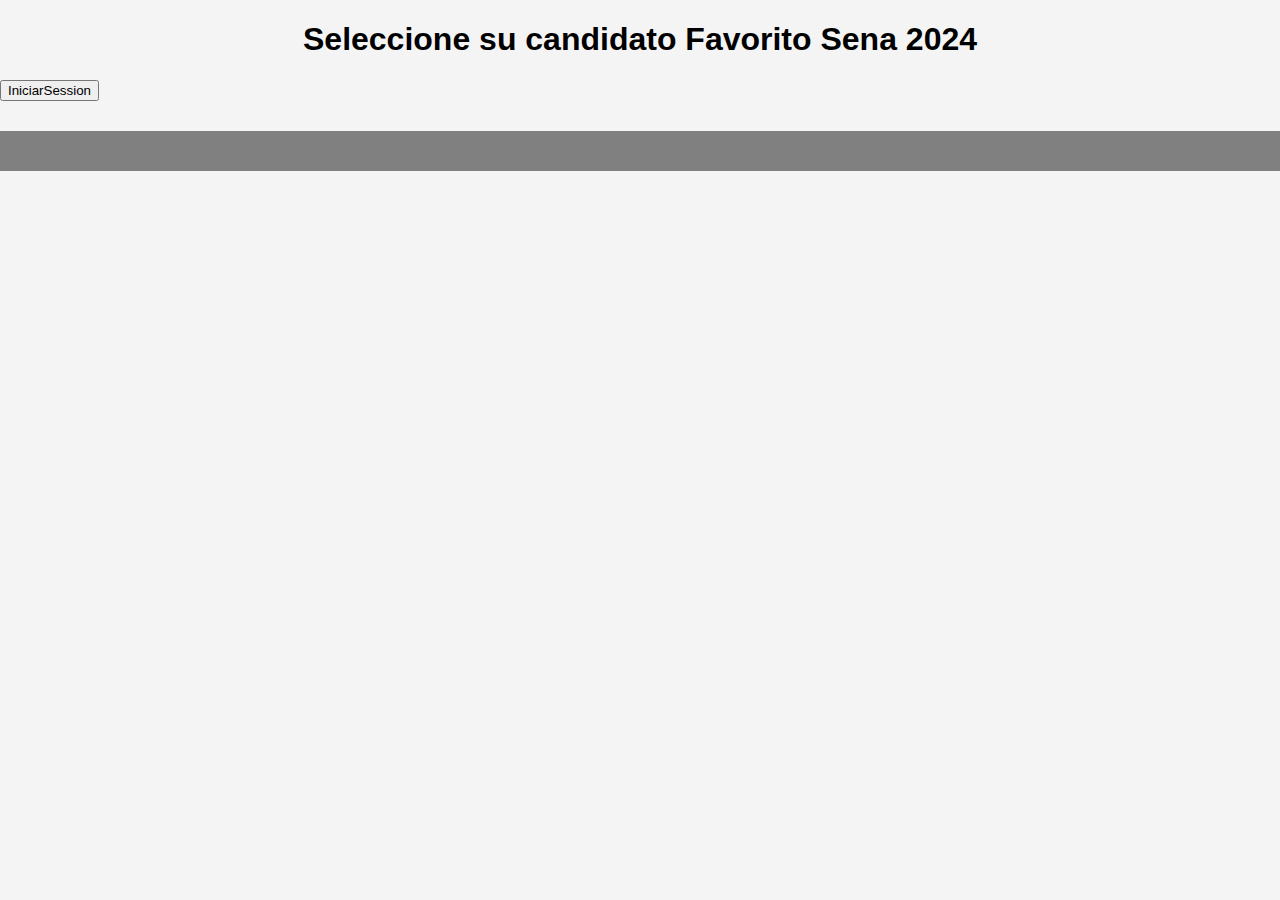
<file: index.html>
<!DOCTYPE html>
<html lang="en">
<head>
    <meta charset="UTF-8">
    <meta name="viewport" content="width=device-width, initial-scale=1.0">
    <title>Inicio Votantes</title>
    <link rel="stylesheet" href="inicio.css">
</head>
<body>
    <h1 id="titulosena">Seleccione su candidato Favorito Sena 2024</h1>
    <a href="iniciarsession.html"><button id="btn">IniciarSession</button></a>
    <div id="candidatos"></div>
    <script src="inicio.js"></script>
</body>
</html>
</file>
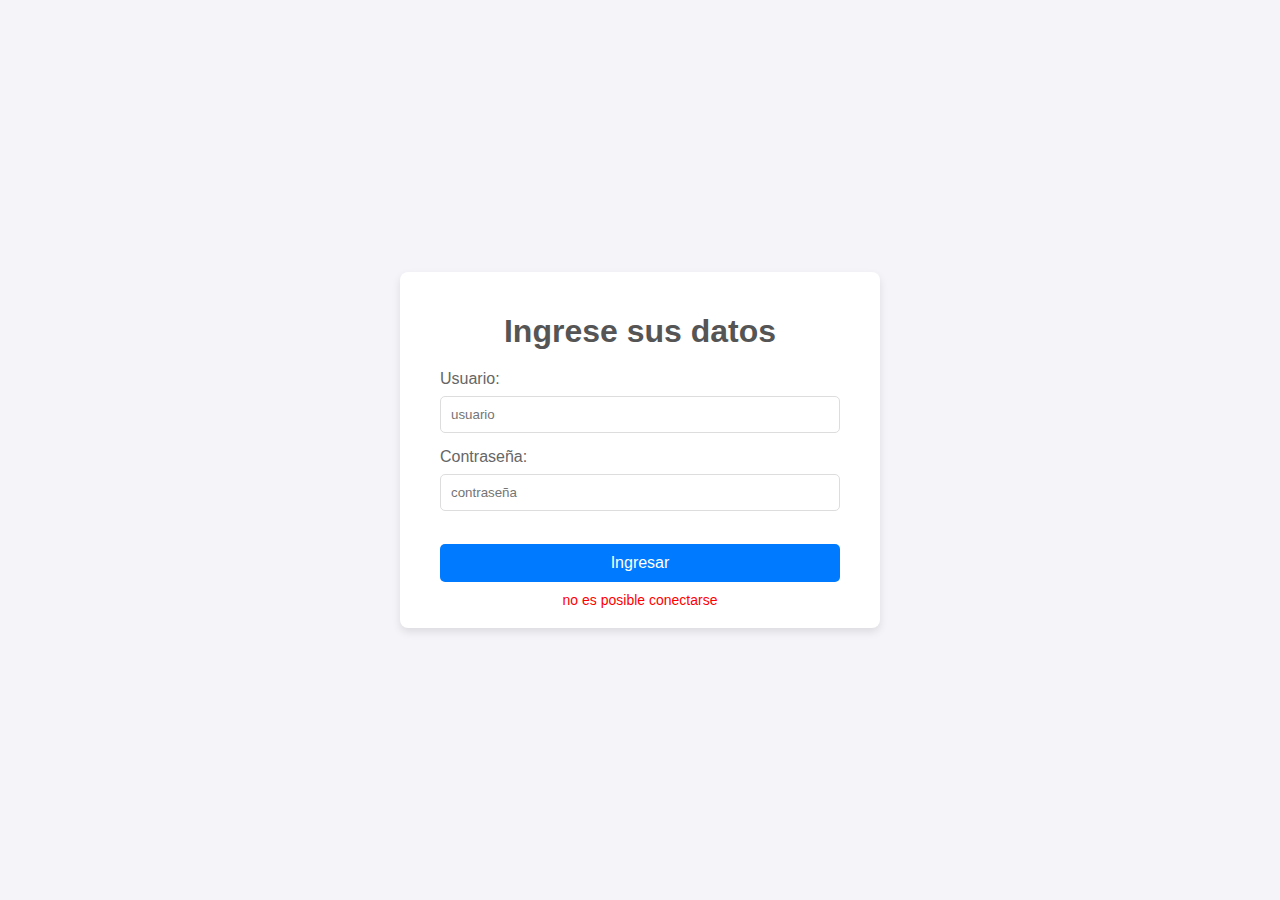
<file: iniciarsession.html>
<!DOCTYPE html>
<html lang="es">
<head>
    <meta charset="UTF-8">
    <meta name="viewport" content="width=device-width, initial-scale=1.0">
    <title>Administrador</title>
    <link rel="stylesheet" href="iniciarsession.css">
</head>
<body>
    <div class="contenedor">
        <h1>Ingrese sus datos</h1>
        <div>
            <label>Usuario:</label>
            <input placeholder="usuario" id="campoUsuario">
            <br>
            <label>Contraseña:</label>
            <input type="password" placeholder="contraseña" id="campoClave">
            <br><br>
            <button id="acceder">Ingresar</button>
            <div id="mensaje"></div>
        </div>
    </div>
    <script src="iniciarsession.js"></script>
</body>
</html>
</file>
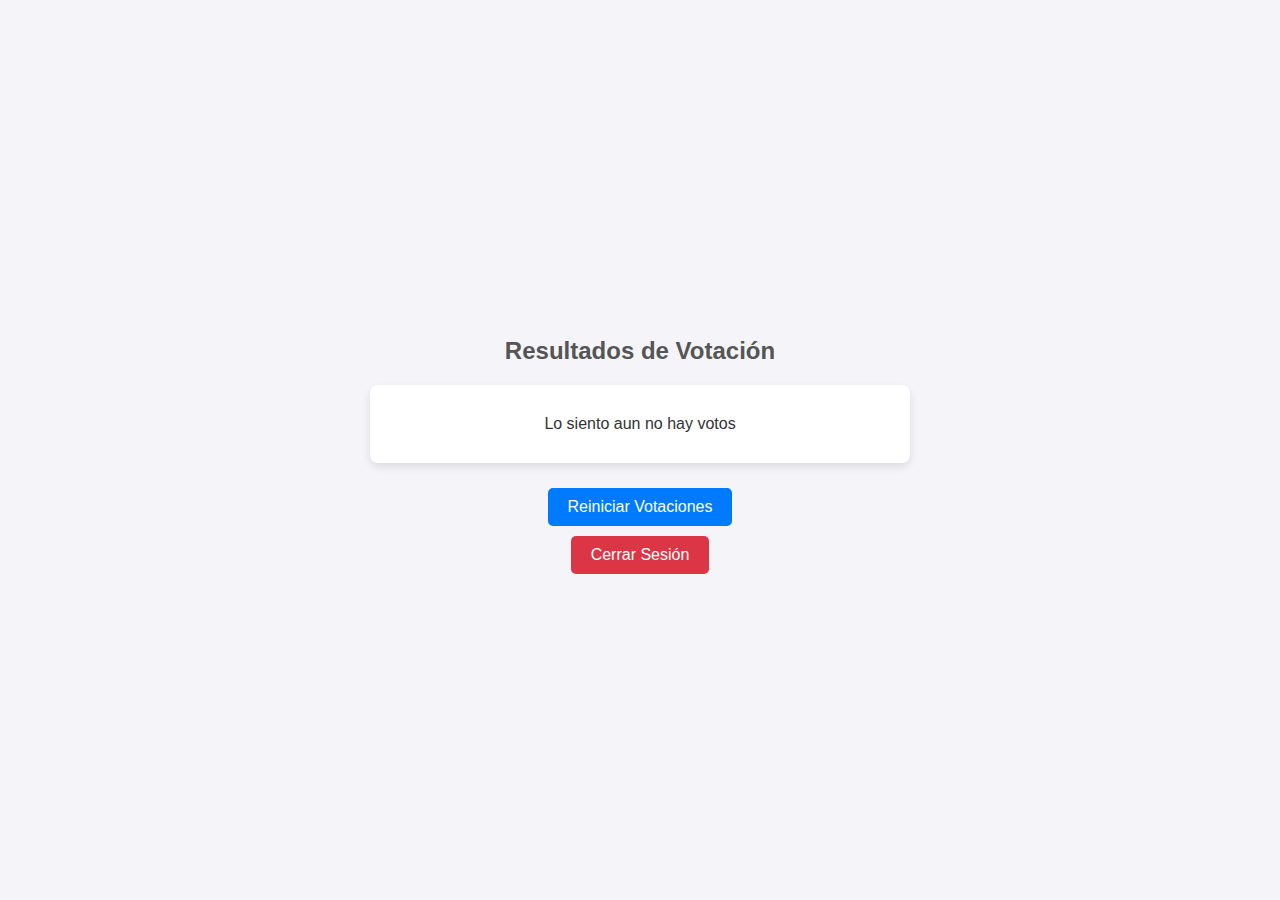
<file: vista.html>
<!DOCTYPE html>
<html lang="en">
<head>
    <meta charset="UTF-8">
    <meta name="viewport" content="width=device-width, initial-scale=1.0">
    <title>Dashbaord</title>
    <link rel="stylesheet" href="vista.css">
</head>
<button></button>
    <script src="vista.js"></script>
</body>
</html>
</file>
<file: inicio.css>
body {
    font-family: Arial, sans-serif;
    margin: 0;
    padding: 0;
    background-color: #f4f4f4;
}

header {
    background-color: #333;
    color: #fff;
    padding: 10px 0;
    text-align: center;
}

nav {
    display: flex;
    justify-content: center;
    background-color: #444;
    flex-wrap: wrap;
}

nav a {
    color: #fff;
    padding: 14px 20px;
    text-decoration: none;
    text-align: center;
    flex: 1;
}

nav a:hover {
    background-color: #555;
}

main {
    padding: 20px;
}

footer {
    background-color: #333;
    color: #fff;
    text-align: center;
    padding: 10px 0;
    position: fixed;
    width: 100%;
    bottom: 0;
}

#candidatos {
    margin-top: 30px;
    padding: 20px;
    background: gray;
    display: flex;
    flex-wrap: wrap;
    gap: 10px; 
    justify-content: center;
}

.candidato {
    border: #333 solid 1px;
    background: rgb(92, 160, 124);
    flex: 1 1 200px;
    max-width: 300px;
    box-sizing: border-box;
}

#titulosena {
    text-align: center;
}

img {
    width: 100%;
    height: auto;
}
@media (max-width: 768px) {
    header {
        font-size: 1.2rem;
    }

    nav a {
        padding: 10px;
    }

    footer {
        font-size: 0.9rem;
    }
}

@media (max-width: 480px) {
    nav {
        flex-direction: column;
    }

    #candidatos {
        flex-direction: column;
    }

    .candidato {
        max-width: 100%;
    }

    footer {
        font-size: 0.8rem;
    }
}
</file>
<file: iniciarsession.css>
body {
    font-family: Arial, sans-serif;
    background-color: #f4f4f9;
    margin: 0;
    padding: 0;
    display: flex;
    justify-content: center;
    align-items: center;
    height: 100vh;
    color: #333;
}
.contenedor {
    background-color: #ffffff;
    padding: 20px 40px;
    border-radius: 8px;
    box-shadow: 0 4px 8px rgba(0, 0, 0, 0.1);
    max-width: 400px;
    width: 100%;
    text-align: center;
}
.contenedor h1 {
    margin-bottom: 20px;
    color: #555;
}
label {
    display: block;
    margin-bottom: 8px;
    text-align: left;
    color: #666;
}
input {
    width: 100%;
    padding: 10px;
    margin-bottom: 15px;
    border: 1px solid #ddd;
    border-radius: 5px;
    box-sizing: border-box;
}

button {
    background-color: #007bff;
    color: #fff;
    border: none;
    padding: 10px 15px;
    border-radius: 5px;
    cursor: pointer;
    width: 100%;
    font-size: 16px;
}

button:hover {
    background-color: #0056b3;
}

#mensaje {
    margin-top: 10px;
    font-size: 14px;
}

@media (max-width: 480px) {
    .contenedor {
        padding: 20px;
    }

    button {
        font-size: 14px;
    }
}
</file>
<file: vista.css>
body {
    font-family: Arial, sans-serif;
    background-color: #f4f4f9;
    margin: 0;
    padding: 0;
    display: flex;
    flex-direction: column;
    align-items: center;
    justify-content: center;
    height: 100vh;
    color: #333;
}
h1 {
    font-size: 24px;
    color: #555;
    margin-bottom: 20px;
}
#resultados {
    background-color: #ffffff;
    padding: 20px;
    border-radius: 8px;
    box-shadow: 0 4px 8px rgba(0, 0, 0, 0.1);
    width: 100%;
    max-width: 500px;
    margin-bottom: 20px;
    text-align: center;
}
#resultados p {
    margin: 10px 0;
    font-size: 16px;
}
button {
    background-color: #007bff;
    color: #fff;
    border: none;
    padding: 10px 20px;
    border-radius: 5px;
    cursor: pointer;
    font-size: 16px;
    margin: 5px;
}
button:hover {
    background-color: #0056b3;
}
#cerrarSesion {
    background-color: #dc3545;
}

#cerrarSesion:hover {
    background-color: #a71d2a;
}
</file>
